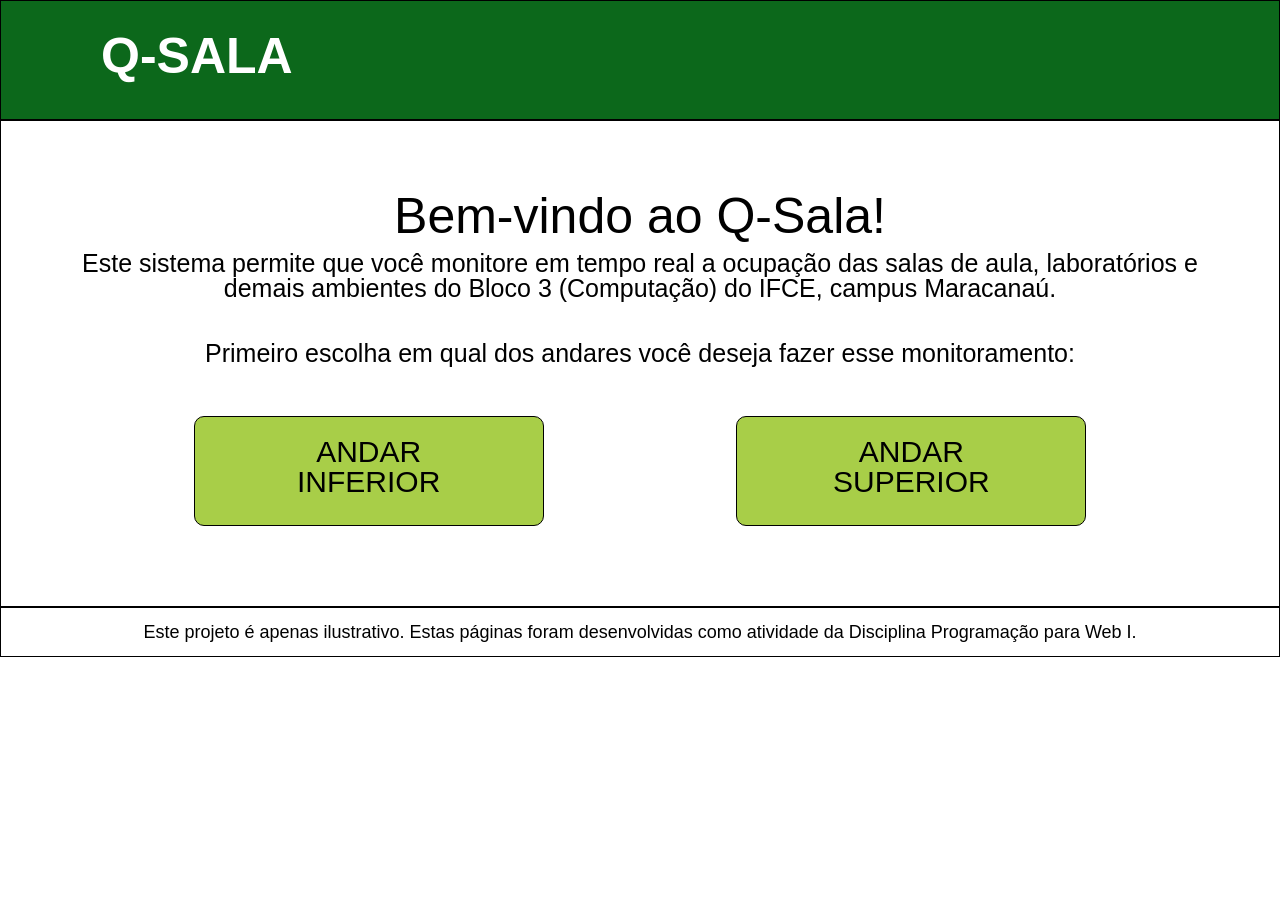
<file: segundaversao/index.html>
<!DOCTYPE html>
<html lang="en">
<head>
    <meta charset="UTF-8">
    <meta name="viewport" content="width=device-width, initial-scale=1.0">
    <title>Q-Sala</title>
    <link href="css/reset.css" rel="stylesheet">
    <link href="css/in.css" rel="stylesheet">
</head>
<body>
    <div class="container">
        <header>
            <div>
                <h1 id="t1">Q-SALA</h1>
            </div>
        </header>
        
        <main>
              <br> <h4 id="t4">Bem-vindo ao Q-Sala!</h4>
                  <h4 id="t5">Este sistema permite que você monitore em tempo real a ocupação das salas de aula, laboratórios e demais ambientes do Bloco 3 (Computação) do IFCE, campus Maracanaú. </h4>
            <br>
              <h4 id="t5">Primeiro escolha em qual dos andares você deseja fazer esse monitoramento:</h4>
              <div class="linha">
                
                <a href="ai.html">
                  <div class="box" id="b6">
                    <h2>ANDAR <br>INFERIOR</h2>
                  </div>
                </a> 
                <a href="as.html">
                  <div class="box" id="b7">
                    <h2>ANDAR <br>SUPERIOR</h2>
                  </div>
                </a> 
              </div>
           </div>
      </main>
        <footer><p>Este projeto é apenas ilustrativo. Estas páginas foram desenvolvidas como atividade da Disciplina Programação para Web I.</p></footer>
    </div>

</body>
</html>
</file>
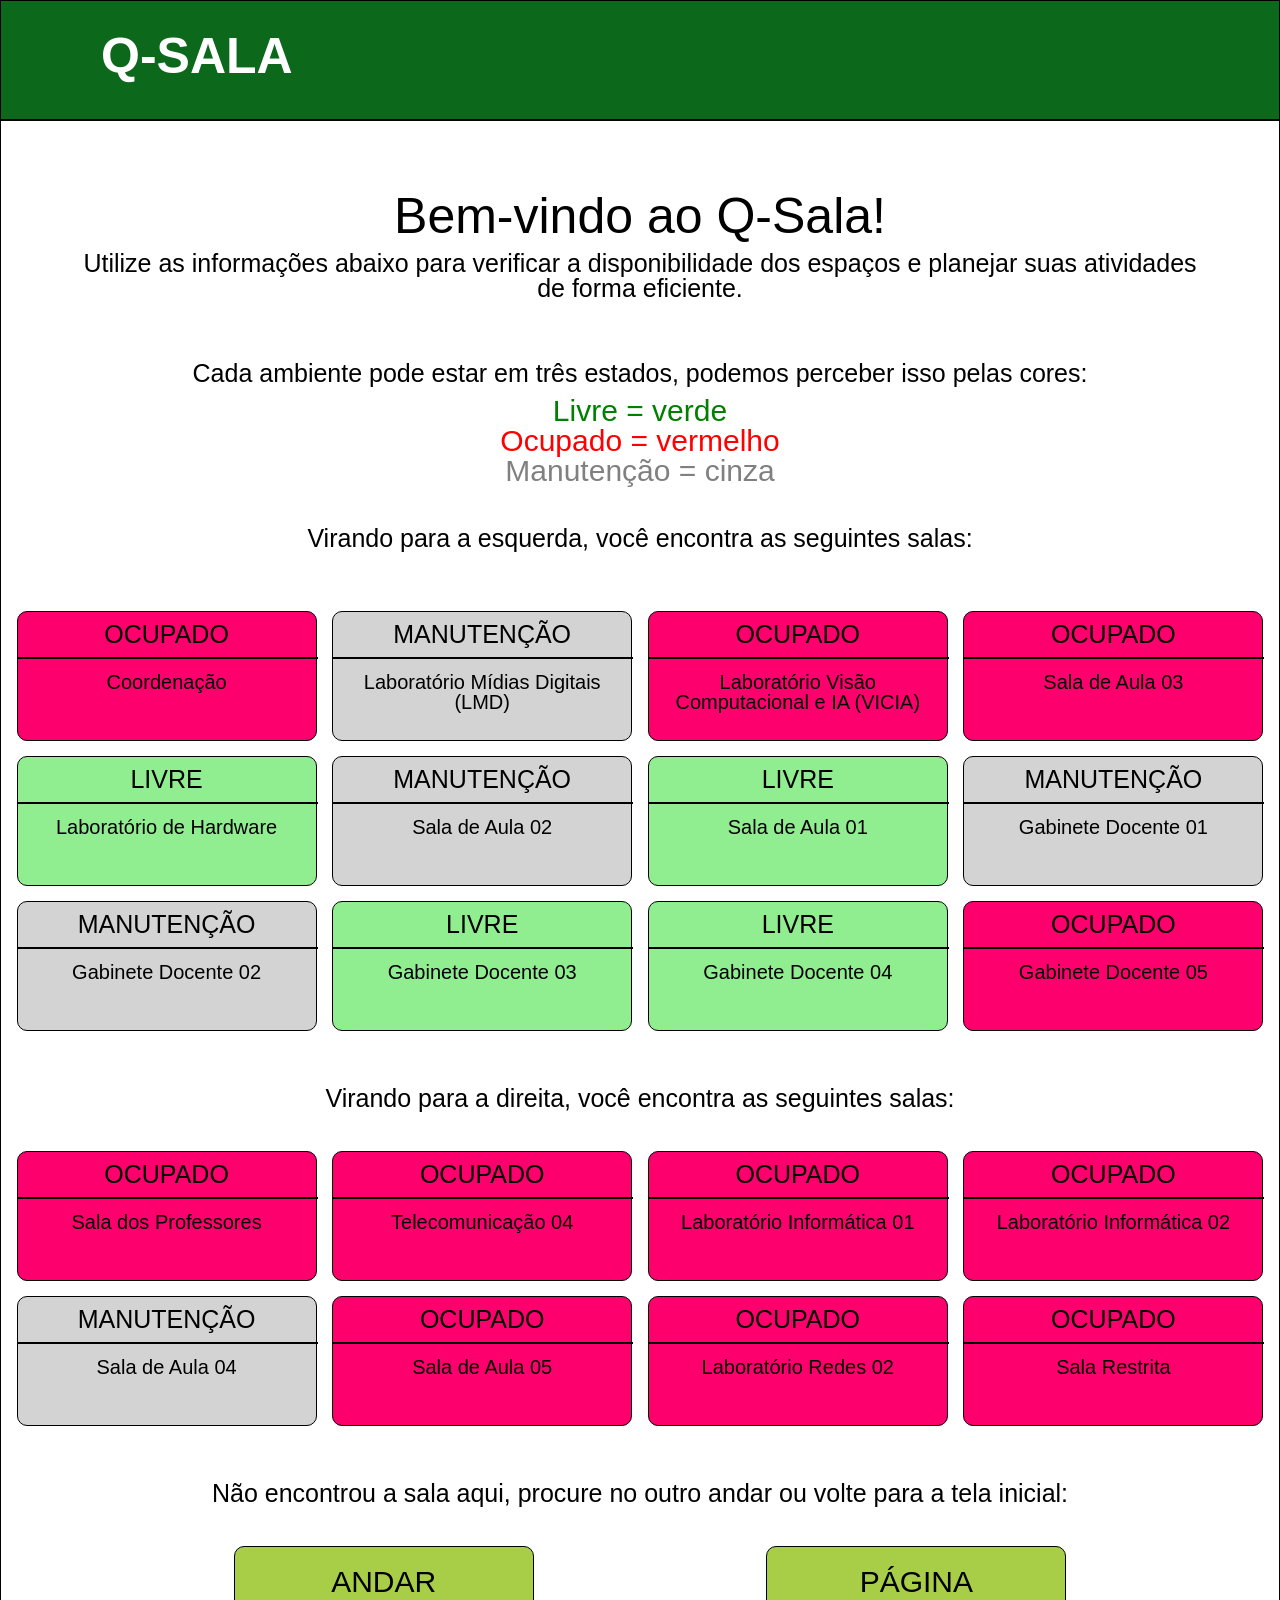
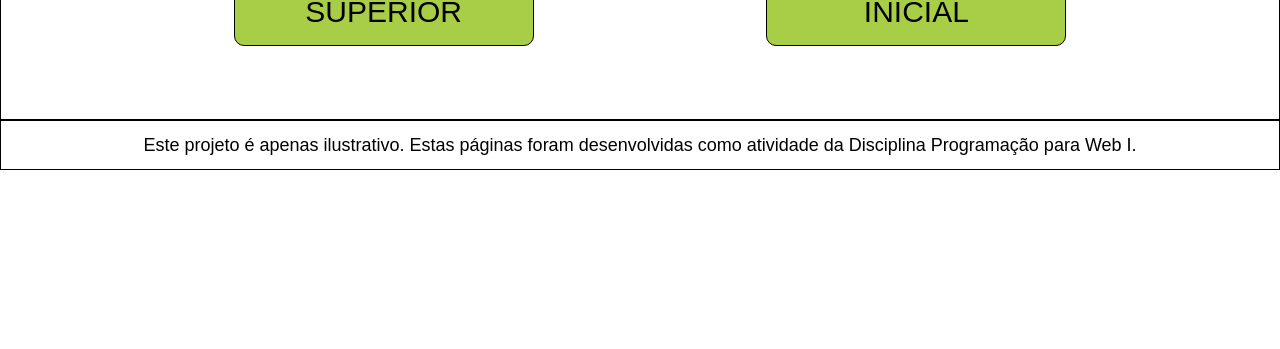
<file: primeiraversao/ai.html>
<!DOCTYPE html>
<html lang="en">
<head>
    <meta charset="UTF-8">
    <meta name="viewport" content="width=device-width, initial-scale=1.0">
    <title>Q-Sala</title>
    <link href="css/reset.css" rel="stylesheet">
    <link href="css/as.css" rel="stylesheet">
</head>
<body>
    <div class="container">
        <header>
            <div>
                <h5 id="t1">Q-SALA</h5>
            </div>
        </header>
        
        <main>
              <br> <h4 id="t4">Bem-vindo ao Q-Sala!</h4>
                  <h4 id="t5">Utilize as informações abaixo para verificar a disponibilidade dos espaços e planejar suas atividades de forma eficiente. </h4>
            <br>
             
          <div id="caixa">
            <h1 id="t5">Cada ambiente pode estar em três estados, podemos perceber isso pelas cores:</h1>
            <h6 style="color: green;">Livre = verde</h6>
            <h6 style="color: red;">Ocupado = vermelho</h6>
            <h6 style="color: gray;">Manutenção = cinza</h6><br>
            <h1>Virando para a esquerda, você encontra as seguintes salas:</h1>
            <div>
            <div class="linha">
              <div class="box" id="b1">
                <h1>OCUPADO</h1>
                <div class="line"></div>
                <h3>Coordenação</h3>
              </div>
              <div class="box" id="b2"><h1>MANUTENÇÃO</h1>
                <div class="line"></div>
                <h3> Laboratório Mídias Digitais (LMD)</h3>
              </div>
              <div class="box" id="b3">
                <h1>OCUPADO</h1>
                <div class="line"></div>
                <h3>Laboratório Visão Computacional e IA (VICIA)</h3>
              </div>
              <div class="box" id="b4">
                <h1>OCUPADO</h1>
                <div class="line"></div>
                <h3>Sala de Aula 03</h3>
              </div>
            </div> 
            <div class="linha">
              <div class="box" id="b5">
                <h1>LIVRE</h1>
                <div class="line"></div>
                <h3>Laboratório de Hardware</h3>
              </div>
              <div class="box" id="b6">
                <h1>MANUTENÇÃO</h1>
                <div class="line"></div>
                <h3>Sala de Aula 02</h3>
              </div>
              <div class="box" id="b7">
                <h1>LIVRE</h1>
                <div class="line"></div>
                <h3>Sala de Aula 01</h3>
              </div>
              
              <div class="box" id="b8">
                <h1>MANUTENÇÃO</h1>
                <div class="line"></div>
                <h3>Gabinete Docente 01</h3>
              </div>
              </div>
            <div class="linha">
              <div class="box" id="b9">
                <h1>MANUTENÇÃO</h1>
                <div class="line"></div>
                <h3>Gabinete Docente 02</h3>
              </div>
              <div class="box" id="b10">
                <h1>LIVRE</h1>
                <div class="line"></div>
                <h3>Gabinete Docente 03</h3>
              </div>
              <div class="box" id="b11">
                <h1>LIVRE</h1>
                <div class="line"></div>
                <h3>Gabinete Docente 04</h3>
              </div>
              <div class="box" id="b12">
                <h1>OCUPADO</h1>
                <div class="line"></div>
                <h3>Gabinete Docente 05</h3>
              </div>
            </div>
            
              <br>
              <h1>Virando para a direita, você encontra as seguintes salas:</h1><br>
            <div class="linha">
              <div class="box" id="b13">
                <h1>OCUPADO</h1>
                <div class="line"></div>
                <h3>Sala dos Professores</h3>
              </div>
              <div class="box" id="b14">
                <h1>OCUPADO</h1>
                <div class="line"></div>
                <h3>Telecomunicação 04</h3>
              </div>
              <div class="box" id="b15">
                <h1>OCUPADO</h1>
                <div class="line"></div>
                <h3>Laboratório Informática 01</h3>
              </div>
              <div class="box" id="b16">
                <h1>OCUPADO</h1>
                <div class="line"></div>
                <h3>Laboratório Informática 02</h3>
              </div>
            </div>
            <div class="linha">
              <div class="box" id="b17">
                <h1>MANUTENÇÃO</h1>
                <div class="line"></div>
                <h3>Sala de Aula 04</h3>
              </div>
              <div class="box" id="b18">
                <h1>OCUPADO</h1>
                <div class="line"></div>
                <h3>Sala de Aula 05</h3>
              </div>
              <div class="box" id="b19">
                <h1>OCUPADO</h1>
                <div class="line"></div>
                <h3>Laboratório Redes 02</h3>
              </div>
              <div class="box" id="b20">
                <h1>OCUPADO</h1>
                <div class="line"></div>
                <h3>Sala Restrita</h3>
              </div>
            </div>
            <br>
            <h4 id="t5">Não encontrou a sala aqui, procure no outro andar ou volte para a tela inicial:</h4>
            <div class="linha">
              <a href="as.html">
                <div class="box" id="b21">
                  <h2>ANDAR <br>SUPERIOR</h2>
                </div>
              </a> 
              <a href="inde.html">
                <div class="box" id="b22">
                  <h2>PÁGINA <br>INICIAL</h2>
                </div>
              </a> 
            </div>
          </div>
          
        </div>
      </main>
        <footer><p>Este projeto é apenas ilustrativo. Estas páginas foram desenvolvidas como atividade da Disciplina Programação para Web I.</p></footer>
    </div>

</body>
</html>
</file>
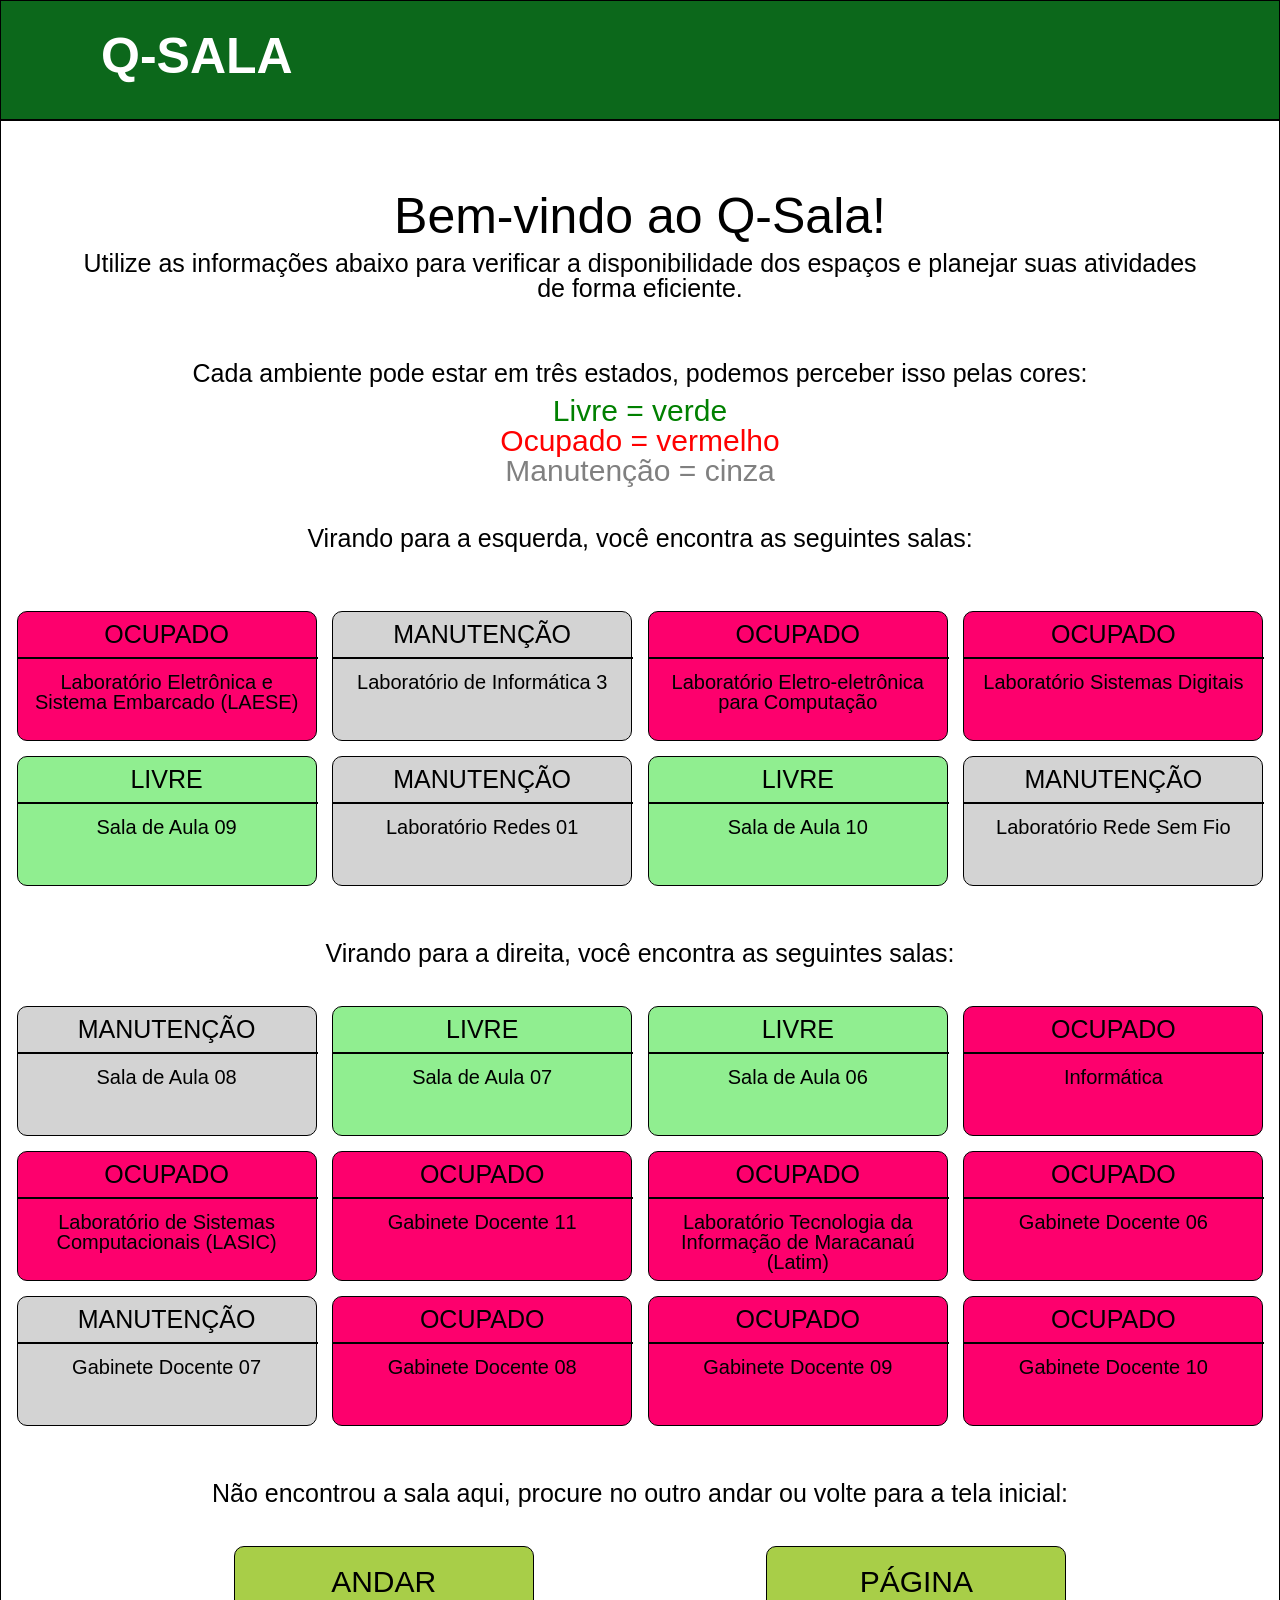
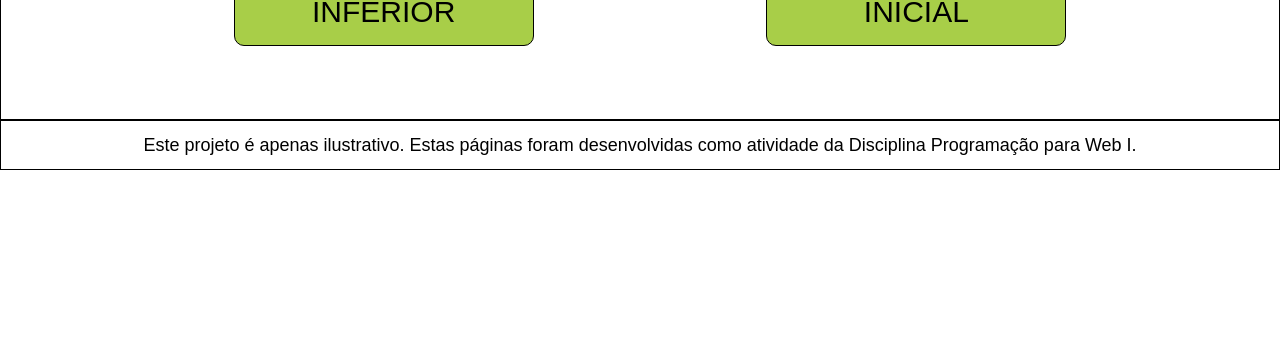
<file: primeiraversao/as.html>
<!DOCTYPE html>
<html lang="en">
<head>
    <meta charset="UTF-8">
    <meta name="viewport" content="width=device-width, initial-scale=1.0">
    <title>Q-Sala</title>
    <link href="css/reset.css" rel="stylesheet">
    <link href="css/as.css" rel="stylesheet">
</head>
<body>
    <div class="container">
        <header>
            <div>
                <h5 id="t1">Q-SALA</h5>
            </div>
        </header>
        
        <main>
              <br> <h4 id="t4">Bem-vindo ao Q-Sala!</h4>
                  <h4 id="t5">Utilize as informações abaixo para verificar a disponibilidade dos espaços e planejar suas atividades de forma eficiente. </h4>
            <br>
             
          <div id="caixa">
            <h1 id="t5">Cada ambiente pode estar em três estados, podemos perceber isso pelas cores:</h1>
            <h6 style="color: green;">Livre = verde</h6>
            <h6 style="color: red;">Ocupado = vermelho</h6>
            <h6 style="color: gray;">Manutenção = cinza</h6><br>
            <h1>Virando para a esquerda, você encontra as seguintes salas:</h1>
            <div>
            <div class="linha">
              <div class="box" id="b1">
                <h1>OCUPADO</h1>
                <div class="line"></div>
                <h3>Laboratório Eletrônica e Sistema Embarcado (LAESE)</h3>
              </div>
              <div class="box" id="b2">
                <h1>MANUTENÇÃO</h1>
                <div class="line"></div>
                <h3> Laboratório de Informática 3</h3>
              </div>
              <div class="box" id="b3">
                <h1>OCUPADO</h1>
                <div class="line"></div>
                <h3>Laboratório Eletro-eletrônica para Computação</h3>
              </div>
              <div class="box" id="b4">
                <h1>OCUPADO</h1>
                <div class="line"></div>
                <h3>Laboratório Sistemas Digitais</h3>
              </div>
            </div> 
            <div class="linha">
              <div class="box" id="b5">
                <h1>LIVRE</h1>
                <div class="line"></div>
                <h3>Sala de Aula 09</h3>
              </div>
              <div class="box" id="b6">
                <h1>MANUTENÇÃO</h1>
                <div class="line"></div>
                <h3>Laboratório Redes 01</h3>
              </div>
              <div class="box" id="b7">
                <h1>LIVRE</h1>
                <div class="line"></div>
                <h3>Sala de Aula 10</h3>
              </div>
              <div class="box" id="b8">
                <h1>MANUTENÇÃO</h1>
                <div class="line"></div>
                <h3>Laboratório Rede Sem Fio</h3>
              </div>
            </div>
              <br>
              <h1>Virando para a direita, você encontra as seguintes salas:</h1><br>
            <div class="linha">
              <div class="box" id="b9">
                <h1>MANUTENÇÃO</h1>
                <div class="line"></div>
                <h3>Sala de Aula 08</h3>
              </div>
              <div class="box" id="b10">
                <h1>LIVRE</h1>
                <div class="line"></div>
                <h3>Sala de Aula 07</h3>
              </div>
              <div class="box" id="b11">
                <h1>LIVRE</h1>
                <div class="line"></div>
                <h3>Sala de Aula 06</h3>
              </div>
              <div class="box" id="b12">
                <h1>OCUPADO</h1>
                <div class="line"></div>
                <h3>Informática</h3>
              </div>
            </div>
            <div class="linha">
              <div class="box" id="b13">
                <h1>OCUPADO</h1>
                <div class="line"></div>
                <h3>Laboratório de Sistemas Computacionais (LASIC)</h3>
              </div>
              <div class="box" id="b14">
                <h1>OCUPADO</h1>
                <div class="line"></div>
                <h3>Gabinete Docente 11</h3>
              </div>
              <div class="box" id="b15">
                <h1>OCUPADO</h1>
                <div class="line"></div>
                <h3>Laboratório Tecnologia da Informação de Maracanaú (Latim)</h3>
              </div>
              <div class="box" id="b16">
                <h1>OCUPADO</h1>
                <div class="line"></div>
                <h3>Gabinete Docente 06</h3>
              </div>
            </div>
            <div class="linha">
              <div class="box" id="b17">
                <h1>MANUTENÇÃO</h1>
                <div class="line"></div>
                <h3>Gabinete Docente 07</h3>
              </div>
              <div class="box" id="b18">
                <h1>OCUPADO</h1>
                <div class="line"></div>
                <h3>Gabinete Docente 08</h3>
              </div>
              <div class="box" id="b19">
                <h1>OCUPADO</h1>
                <div class="line"></div>
                <h3>Gabinete Docente 09</h3>
              </div>
              <div class="box" id="b20">
                <h1>OCUPADO</h1>
                <div class="line"></div>
                <h3>Gabinete Docente 10</h3>
              </div>
            </div>
            <br>
            <h4 id="t5">Não encontrou a sala aqui, procure no outro andar ou volte para a tela inicial:</h4>
            <div class="linha">
              <a href="ai.html">
                <div class="box" id="b21">
                  <h2>ANDAR <br>INFERIOR</h2>
                </div>
              </a> 
              <a href="inde.html">
                <div class="box" id="b22">
                  <h2>PÁGINA <br>INICIAL</h2>
                </div>
              </a> 
            </div>
          </div>
          
        </div>
      </main>
        <footer><p>Este projeto é apenas ilustrativo. Estas páginas foram desenvolvidas como atividade da Disciplina Programação para Web I.</p></footer>
    </div>

</body>
</html>
</file>
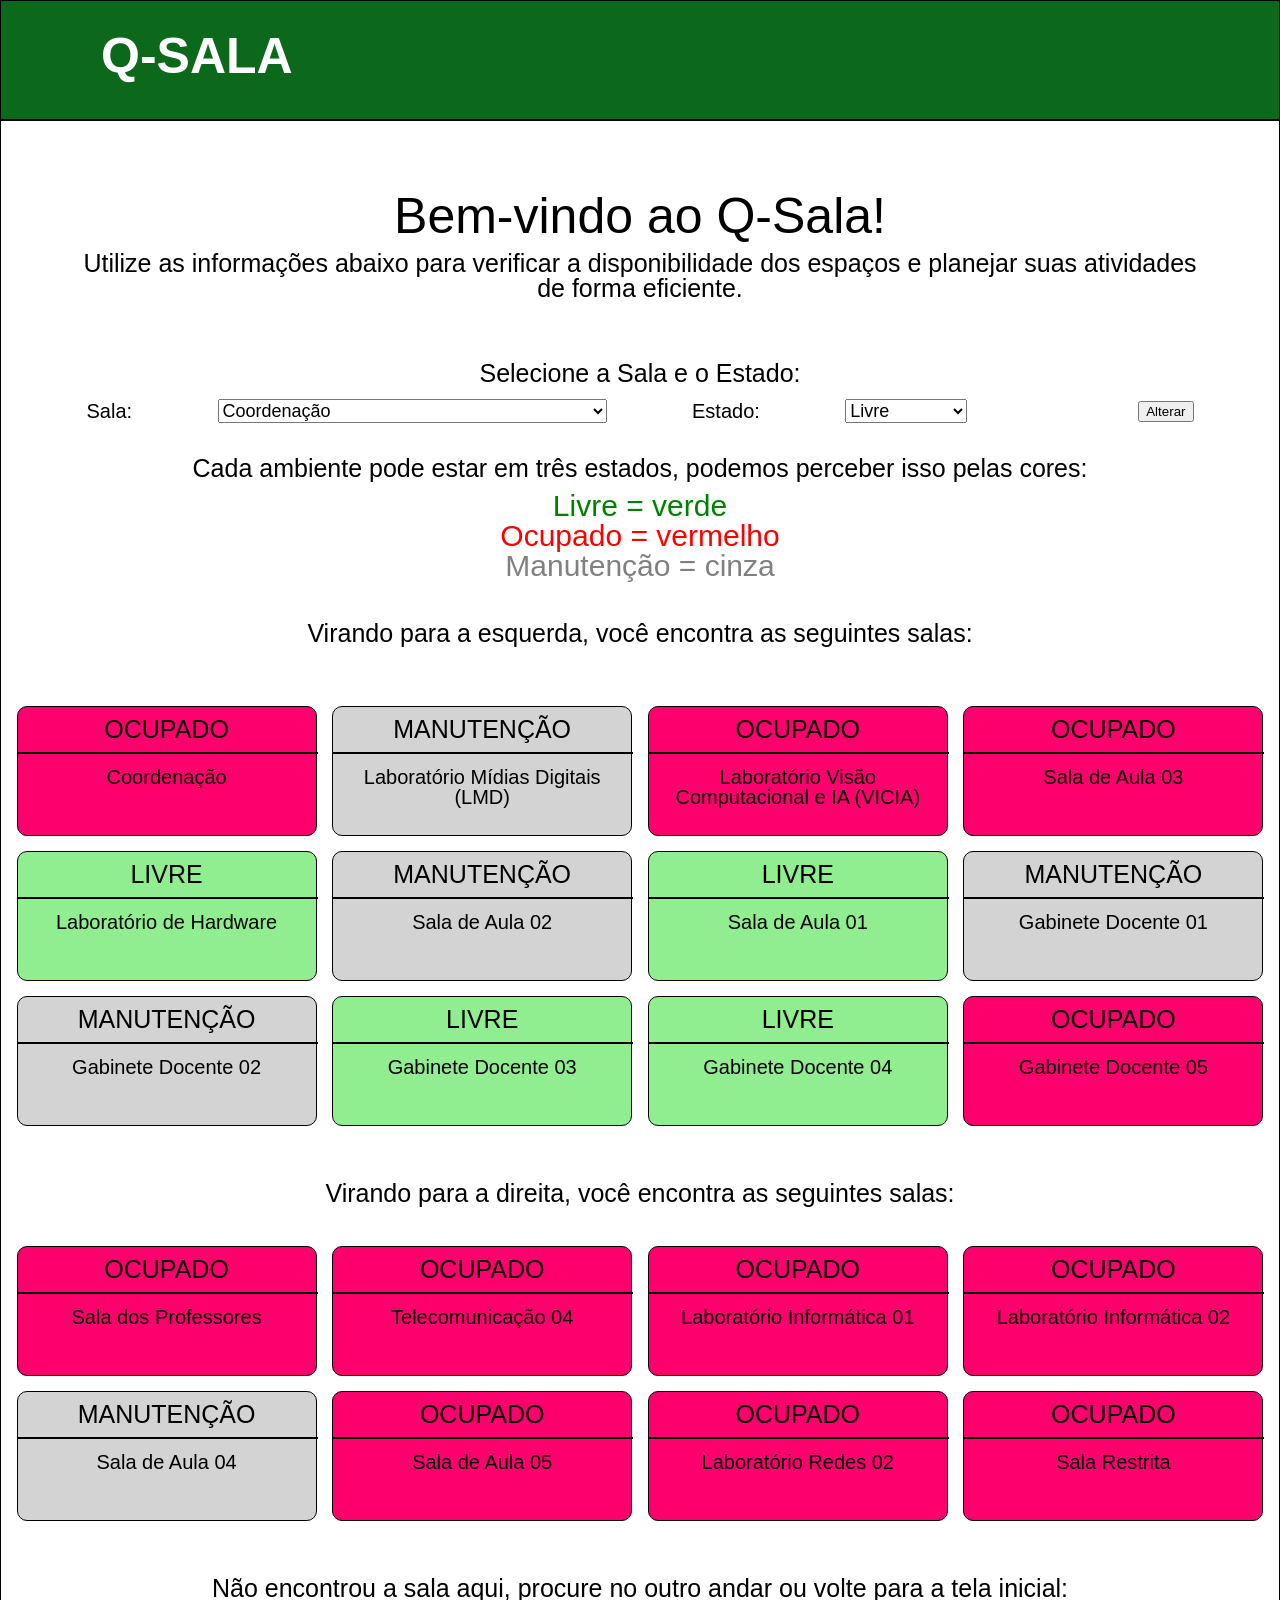
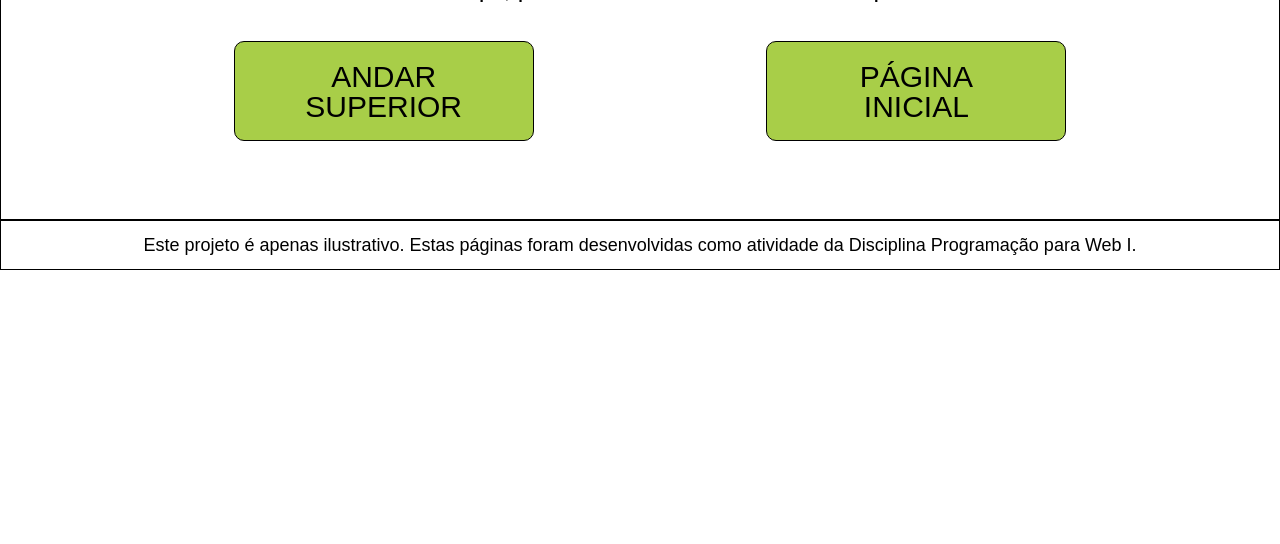
<file: segundaversao/ai.html>
<!DOCTYPE html>
<html lang="en">
<head>
    <meta charset="UTF-8">
    <meta name="viewport" content="width=device-width, initial-scale=1.0">
    <title>Q-Sala</title>
    <link href="css/reset.css" rel="stylesheet">
    <link href="css/as.css" rel="stylesheet">
</head>
<body>
    <div class="container">
        <header>
            <div>
                <h5 id="t1">Q-SALA</h5>
            </div>
        </header>

        <main>
              <br> <h4 id="t4">Bem-vindo ao Q-Sala!</h4>
                  <h4 id="t5">Utilize as informações abaixo para verificar a disponibilidade dos espaços e planejar suas atividades de forma eficiente. </h4>
            <br>
             <div id="caixa">
                 <h1 id="t5">Selecione a Sala e o Estado:</h1>
                 <div class="linha">
                     <label for="salaSelect">Sala:</label>
                     <select id="salaSelect">
                       <option value="b1">Coordenação</option>
                       <option value="b2">Laboratório Mídias Digitais (LMD)</option>
                       <option value="b3">Laboratório Visão Computacional e IA (VICIA)</option>
                       <option value="b4">Sala de Aula 03</option>
                       <option value="b5">Laboratório de Hardware</option>
                       <option value="b6">Sala de Aula 02</option>
                       <option value="b7">Sala de Aula 01</option>
                       <option value="b8">Gabinete Docente 01</option>
                       <option value="b9">Gabinete Docente 02</option>
                       <option value="b10">Gabinete Docente 03</option>
                       <option value="b11">Gabinete Docente 04</option>
                       <option value="b12">Gabinete Docente 05</option>
                       <option value="b13">Sala dos Professores</option>
                       <option value="b14">Telecomunicação 04</option>
                       <option value="b15">Laboratório Informática 01</option>
                       <option value="b16">Laboratório Informática 02</option>
                       <option value="b17">Sala de Aula 04</option>
                       <option value="b18">Sala de Aula 05</option>
                       <option value="b19">Laboratório Redes 02</option>
                       <option value="b20">Sala Restrita</option>
                     </select>
                     <label for="estadoSelect">Estado:</label>
                     <select id="estadoSelect">
                         <option value="livre">Livre</option>
                         <option value="ocupado">Ocupado</option>
                         <option value="manutencao">Manutenção</option>
                     </select>
                    <br><button onclick="alterarEstado()">Alterar</button>

                 </div>
        
            <div id="caixa">
              <h1 id="t5">Cada ambiente pode estar em três estados, podemos perceber isso pelas cores:</h1>
              <h6 style="color: green;">Livre = verde</h6>
              <h6 style="color: red;">Ocupado = vermelho</h6>
              <h6 style="color: gray;">Manutenção = cinza</h6><br>
              <h1>Virando para a esquerda, você encontra as seguintes salas:</h1>
              <div>
              <div class="linha">
                <div class="box" id="b1">
                  <h1>OCUPADO</h1>
                  <div class="line"></div>
                  <h3>Coordenação</h3>
                </div>
                <div class="box" id="b2"><h1>MANUTENÇÃO</h1>
                  <div class="line"></div>
                  <h3> Laboratório Mídias Digitais (LMD)</h3>
                </div>
                <div class="box" id="b3">
                  <h1>OCUPADO</h1>
                  <div class="line"></div>
                  <h3>Laboratório Visão Computacional e IA (VICIA)</h3>
                </div>
                <div class="box" id="b4">
                  <h1>OCUPADO</h1>
                  <div class="line"></div>
                  <h3>Sala de Aula 03</h3>
                </div>
              </div> 
              <div class="linha">
                <div class="box" id="b5">
                  <h1>LIVRE</h1>
                  <div class="line"></div>
                  <h3>Laboratório de Hardware</h3>
                </div>
                <div class="box" id="b6">
                  <h1>MANUTENÇÃO</h1>
                  <div class="line"></div>
                  <h3>Sala de Aula 02</h3>
                </div>
                <div class="box" id="b7">
                  <h1>LIVRE</h1>
                  <div class="line"></div>
                  <h3>Sala de Aula 01</h3>
                </div>

                <div class="box" id="b8">
                  <h1>MANUTENÇÃO</h1>
                  <div class="line"></div>
                  <h3>Gabinete Docente 01</h3>
                </div>
                </div>
              <div class="linha">
                <div class="box" id="b9">
                  <h1>MANUTENÇÃO</h1>
                  <div class="line"></div>
                  <h3>Gabinete Docente 02</h3>
                </div>
                <div class="box" id="b10">
                  <h1>LIVRE</h1>
                  <div class="line"></div>
                  <h3>Gabinete Docente 03</h3>
                </div>
                <div class="box" id="b11">
                  <h1>LIVRE</h1>
                  <div class="line"></div>
                  <h3>Gabinete Docente 04</h3>
                </div>
                <div class="box" id="b12">
                  <h1>OCUPADO</h1>
                  <div class="line"></div>
                  <h3>Gabinete Docente 05</h3>
                </div>
              </div>

                <br>
                <h1>Virando para a direita, você encontra as seguintes salas:</h1><br>
              <div class="linha">
                <div class="box" id="b13">
                  <h1>OCUPADO</h1>
                  <div class="line"></div>
                  <h3>Sala dos Professores</h3>
                </div>
                <div class="box" id="b14">
                  <h1>OCUPADO</h1>
                  <div class="line"></div>
                  <h3>Telecomunicação 04</h3>
                </div>
                <div class="box" id="b15">
                  <h1>OCUPADO</h1>
                  <div class="line"></div>
                  <h3>Laboratório Informática 01</h3>
                </div>
                <div class="box" id="b16">
                  <h1>OCUPADO</h1>
                  <div class="line"></div>
                  <h3>Laboratório Informática 02</h3>
                </div>
              </div>
              <div class="linha">
                <div class="box" id="b17">
                  <h1>MANUTENÇÃO</h1>
                  <div class="line"></div>
                  <h3>Sala de Aula 04</h3>
                </div>
                <div class="box" id="b18">
                  <h1>OCUPADO</h1>
                  <div class="line"></div>
                  <h3>Sala de Aula 05</h3>
                </div>
                <div class="box" id="b19">
                  <h1>OCUPADO</h1>
                  <div class="line"></div>
                  <h3>Laboratório Redes 02</h3>
                </div>
                <div class="box" id="b20">
                  <h1>OCUPADO</h1>
                  <div class="line"></div>
                  <h3>Sala Restrita</h3>
                </div>
              </div>
              <br>
            <h4 id="t5">Não encontrou a sala aqui, procure no outro andar ou volte para a tela inicial:</h4>
            <div class="linha">
              <a href="as.html">
                <div class="box" id="b21">
                  <h2>ANDAR <br>SUPERIOR</h2>
                </div>
              </a> 
              <a href="inde.html">
                <div class="box" id="b22">
                  <h2>PÁGINA <br>INICIAL</h2>
                </div>
              </a> 
            </div>
          </div>

        </div>
      </main>
        <footer><p>Este projeto é apenas ilustrativo. Estas páginas foram desenvolvidas como atividade da Disciplina Programação para Web I.</p></footer>
    </div>
    <script src="js/script.js"></script>

</body>
</html>
</file>
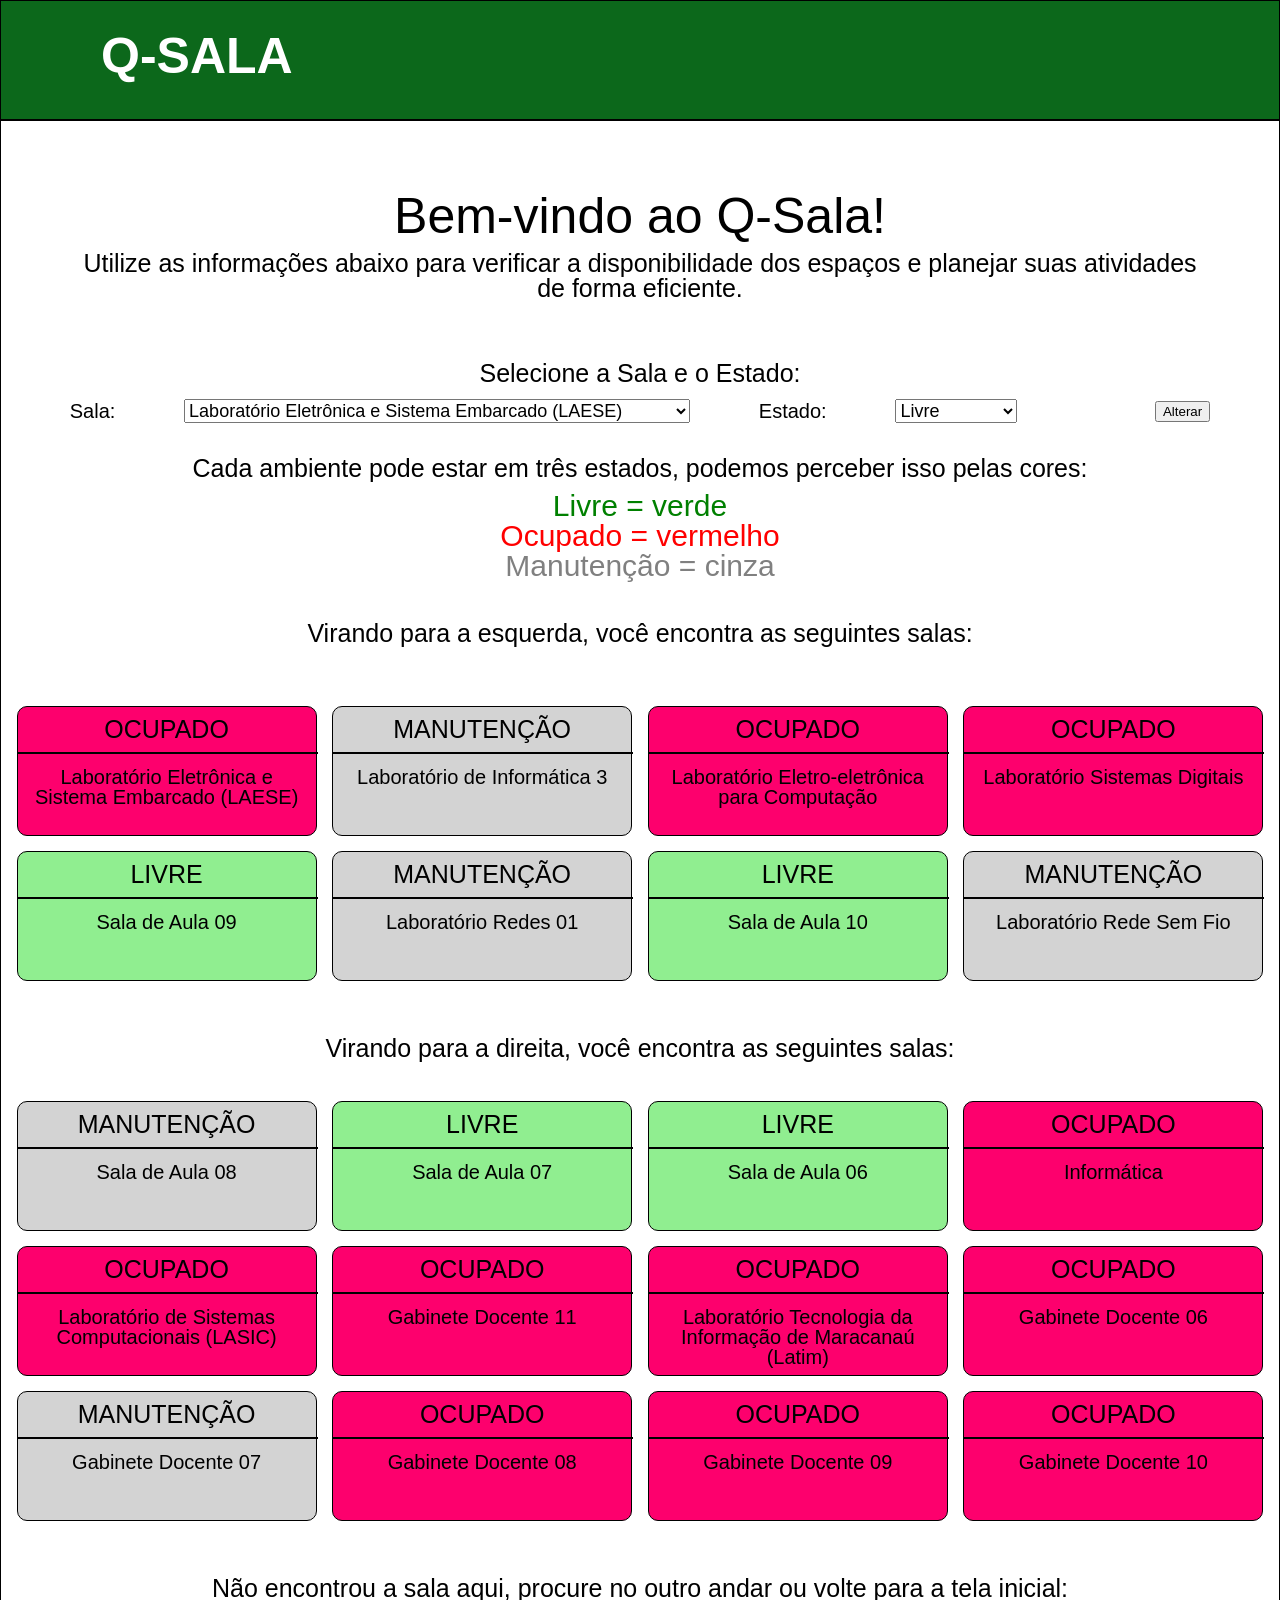
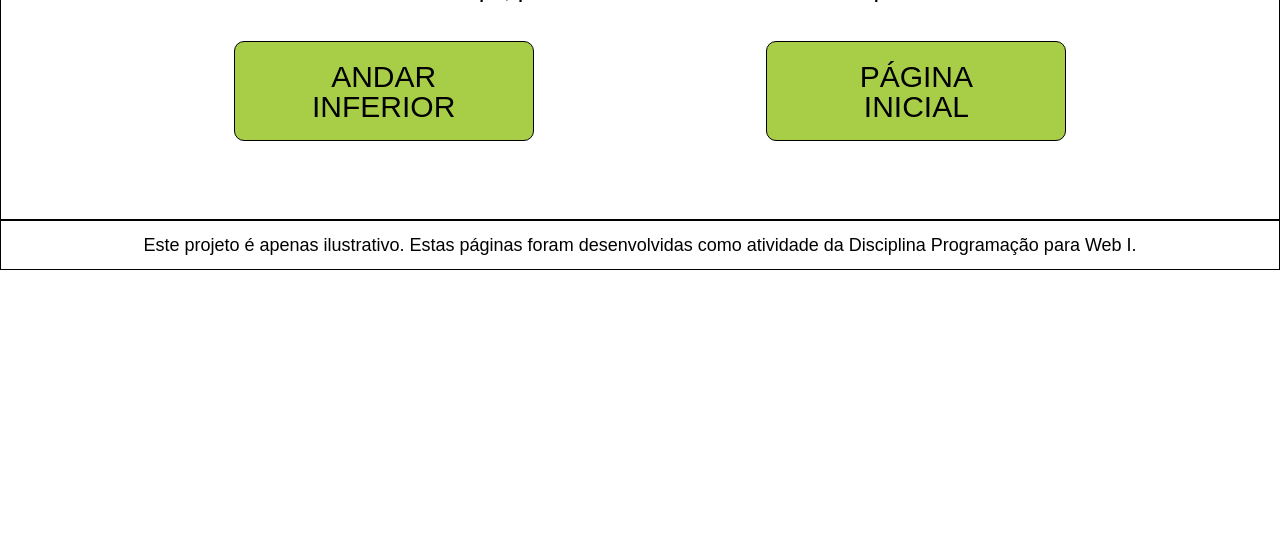
<file: segundaversao/as.html>
<!DOCTYPE html>
<html lang="en">
<head>
    <meta charset="UTF-8">
    <meta name="viewport" content="width=device-width, initial-scale=1.0">
    <title>Q-Sala</title>
    <link href="css/reset.css" rel="stylesheet">
    <link href="css/as.css" rel="stylesheet">
</head>
<body>
    <div class="container">
        <header>
            <div>
                <h5 id="t1">Q-SALA</h5>
            </div>
        </header>
        
        <main>
              <br> <h4 id="t4">Bem-vindo ao Q-Sala!</h4>
                  <h4 id="t5">Utilize as informações abaixo para verificar a disponibilidade dos espaços e planejar suas atividades de forma eficiente. </h4>
            <br>
             <div id="caixa">
                 <h1 id="t5">Selecione a Sala e o Estado:</h1>
                 <div class="linha">
                     <label for="salaSelect">Sala:</label>
                     <select id="salaSelect">
                         <option value="b1">Laboratório Eletrônica e Sistema Embarcado (LAESE)</option>
                         <option value="b2">Laboratório de Informática 3</option>
                         <option value="b3">Laboratório Eletro-eletrônica para Computação</option>
                         <option value="b4">Laboratório Sistemas Digitais</option>
                         <option value="b5">Sala de Aula 09</option>
                         <option value="b6">Laboratório Redes 01</option>
                         <option value="b7">Sala de Aula 10</option>
                         <option value="b8">Laboratório Rede Sem Fio</option>
                         <option value="b9">Sala de Aula 08</option>
                         <option value="b10">Sala de Aula 07</option>
                         <option value="b11">Sala de Aula 06</option>
                         <option value="b12">Informática</option>
                         <option value="b13">Laboratório de Sistemas Computacionais (LASIC)</option>
                         <option value="b14">Gabinete Docente 11</option>
                         <option value="b15">Laboratório Tecnologia da Informação de Maracanaú (Latim)</option>
                         <option value="b16">Gabinete Docente 06</option>
                         <option value="b17">Gabinete Docente 07</option>
                         <option value="b18">Gabinete Docente 08</option>
                         <option value="b19">Gabinete Docente 09</option>
                         <option value="b20">Gabinete Docente 10</option>
                     </select>
                     <label for="estadoSelect">Estado:</label>
                     <select id="estadoSelect">
                         <option value="livre">Livre</option>
                         <option value="ocupado">Ocupado</option>
                         <option value="manutencao">Manutenção</option>
                     </select>
                    <br><button onclick="alterarEstado()">Alterar</button>
                  
                 </div>
          <div id="caixa">
            <h1 id="t5">Cada ambiente pode estar em três estados, podemos perceber isso pelas cores:</h1>
            <h6 style="color: green;">Livre = verde</h6>
            <h6 style="color: red;">Ocupado = vermelho</h6>
            <h6 style="color: gray;">Manutenção = cinza</h6><br>
            <h1>Virando para a esquerda, você encontra as seguintes salas:</h1>
            <div>
            <div class="linha">
              <div class="box" id="b1">
                <h1>OCUPADO</h1>
                <div class="line"></div>
                <h3>Laboratório Eletrônica e Sistema Embarcado (LAESE)</h3>
              </div>
              <div class="box" id="b2">
                <h1>MANUTENÇÃO</h1>
                <div class="line"></div>
                <h3> Laboratório de Informática 3</h3>
              </div>
              <div class="box" id="b3">
                <h1>OCUPADO</h1>
                <div class="line"></div>
                <h3>Laboratório Eletro-eletrônica para Computação</h3>
              </div>
              <div class="box" id="b4">
                <h1>OCUPADO</h1>
                <div class="line"></div>
                <h3>Laboratório Sistemas Digitais</h3>
              </div>
            </div> 
            <div class="linha">
              <div class="box" id="b5">
                <h1>LIVRE</h1>
                <div class="line"></div>
                <h3>Sala de Aula 09</h3>
              </div>
              <div class="box" id="b6">
                <h1>MANUTENÇÃO</h1>
                <div class="line"></div>
                <h3>Laboratório Redes 01</h3>
              </div>
              <div class="box" id="b7">
                <h1>LIVRE</h1>
                <div class="line"></div>
                <h3>Sala de Aula 10</h3>
              </div>
              <div class="box" id="b8">
                <h1>MANUTENÇÃO</h1>
                <div class="line"></div>
                <h3>Laboratório Rede Sem Fio</h3>
              </div>
            </div>
              <br>
              <h1>Virando para a direita, você encontra as seguintes salas:</h1><br>
            <div class="linha">
              <div class="box" id="b9">
                <h1>MANUTENÇÃO</h1>
                <div class="line"></div>
                <h3>Sala de Aula 08</h3>
              </div>
              <div class="box" id="b10">
                <h1>LIVRE</h1>
                <div class="line"></div>
                <h3>Sala de Aula 07</h3>
              </div>
              <div class="box" id="b11">
                <h1>LIVRE</h1>
                <div class="line"></div>
                <h3>Sala de Aula 06</h3>
              </div>
              <div class="box" id="b12">
                <h1>OCUPADO</h1>
                <div class="line"></div>
                <h3>Informática</h3>
              </div>
            </div>
            <div class="linha">
              <div class="box" id="b13">
                <h1>OCUPADO</h1>
                <div class="line"></div>
                <h3>Laboratório de Sistemas Computacionais (LASIC)</h3>
              </div>
              <div class="box" id="b14">
                <h1>OCUPADO</h1>
                <div class="line"></div>
                <h3>Gabinete Docente 11</h3>
              </div>
              <div class="box" id="b15">
                <h1>OCUPADO</h1>
                <div class="line"></div>
                <h3>Laboratório Tecnologia da Informação de Maracanaú (Latim)</h3>
              </div>
              <div class="box" id="b16">
                <h1>OCUPADO</h1>
                <div class="line"></div>
                <h3>Gabinete Docente 06</h3>
              </div>
            </div>
            <div class="linha">
              <div class="box" id="b17">
                <h1>MANUTENÇÃO</h1>
                <div class="line"></div>
                <h3>Gabinete Docente 07</h3>
              </div>
              <div class="box" id="b18">
                <h1>OCUPADO</h1>
                <div class="line"></div>
                <h3>Gabinete Docente 08</h3>
              </div>
              <div class="box" id="b19">
                <h1>OCUPADO</h1>
                <div class="line"></div>
                <h3>Gabinete Docente 09</h3>
              </div>
              <div class="box" id="b20">
                <h1>OCUPADO</h1>
                <div class="line"></div>
                <h3>Gabinete Docente 10</h3>
              </div>
            </div>
            <br>
            <h4 id="t5">Não encontrou a sala aqui, procure no outro andar ou volte para a tela inicial:</h4>
            <div class="linha">
              <a href="ai.html">
                <div class="box" id="b21">
                  <h2>ANDAR <br>INFERIOR</h2>
                </div>
              </a> 
              <a href="inde.html">
                <div class="box" id="b22">
                  <h2>PÁGINA <br>INICIAL</h2>
                </div>
              </a> 
            </div>
          </div>
          
        </div>
      </main>
        <footer><p>Este projeto é apenas ilustrativo. Estas páginas foram desenvolvidas como atividade da Disciplina Programação para Web I.</p></footer>
    </div>
    <script src="js/script.js"></script>
 
</body>
</html>
</file>
<file: segundaversao/css/in.css>
* {
  box-sizing: border-box;
}
body{
  justify-content: center;
  align-items: center;
  font-size: 30px;
  font-family: Verdana, Geneva, Tahoma, sans-serif;
}
.container {
  background-color: white;
  height: 100%;
  width: 100%;
}
header{
  border: 1px solid black;
  width: 100%;
  height: 120px;
  background-color: #0C681B;
}

main{
  border: 1px solid black;
  width: 100%;
  height: 487px; 
  text-align: center;
}
h1{
  font-size: 40px;
  display: inline-block;
}
h2{
  font-size: 30px;
  padding-top: 20px;
  text-decoration: none;
}
a:link{
  text-decoration: none;
  color: black
}

a:visited{
  color: black;
}

h3{
  color: black;   
  font-size: 20px;
  padding: 10px;
}

#b6, #b7 {
  margin-top: 50px;
  
}

.linha {
  display: flex;
  justify-content: space-evenly;
  align-items: center;
  text-align: center;  
}
.box {
  background-color: #A8CE48;
  width: 350px;
  height: 110px;
  border: 1px solid black;
  text-align: center;
  border-radius: 10px;
}
.line{
  width: 350px;
  border: 1px solid black; 
  position: absolute;
}  

footer{
  border: 1px solid black;
  width: 100%;
  height: 50px;
  text-align: center;
  padding-top: 15px;
  font-size: 18px;
  background-color: white;
}

.texto{
  width: 600px;
  height: 300px; 
  margin: 30px;
} 
#t1{
  color: white;
  font-weight: bold;
  margin-left: 100px;
  margin-top: 30px;
  font-size: 50px;

}

#t4{ 
  font-size: 50px;
  margin-top: 40px;
}
#t5{
  margin-top: 10px;
  margin-left: 80px;
  margin-right: 80px;
 font-size: 25px;
}
</file>
<file: primeiraversao/css/as.css>
* {
  box-sizing: border-box;
}
body{
  justify-content: center;
  align-items: center;
  font-size: 30px;
  font-family: Verdana, Geneva, Tahoma, sans-serif;
}
.container {
  background-color: white;
  height: 100%;
  width: 100%;
}
header{
  border: 1px solid black;
  width: 100%;
  height: 120px;
  background-color: #0C681B;
}

main{
  border: 1px solid black;
  width: 100%;
  height: 1600px; 
  text-align: center;
}
h1{
  font-size: 25px;
  padding: 10px;
  
}
h2{
  font-size: 30px;
  padding-top: 20px;
  text-decoration: none;
}
a:link{
  text-decoration: none;
  color: black;
}
a:visited{
  color: black;
}
h3{
  color: black;   
  font-size: 20px;
  padding: 15px;
}

#b21, #b22 {
  margin-top: 40px;
  margin-left: 20px;
  height: 100px;
  background-color: #A8CE48;
} 

footer{
  border: 1px solid black;
  width: 100%;
  height: 50px;
  text-align: center;
  padding-top: 15px;
  font-size: 18px;
  background-color: white;
}

#t1{
  color: white;
  font-weight: bold;
  margin-left: 100px;
  margin-top: 30px;
  font-size: 50px;

}

#t4{ 
  font-size: 50px;
  margin-top: 40px;
}
#t5{
  margin-top: 10px;
  margin-left: 80px;
  margin-right: 80px;
 font-size: 25px;
}

#caixa {
  height: 100%;
  width: 100%;
  text-align: center;
  margin-top: 20px;
}
#b1, #b2, #b3, #b4 {
  margin-top: 50px;
}

.linha {
  display: flex;
  justify-content: space-evenly;
  align-items: center;
  margin-bottom: 15px;

}
.box {
  background-color: white;
  width: 300px;
  height: 130px;
  border: 1px solid black;
  text-align: center;
  border-radius: 10px;
}
.line{
  width: 300px;
  border: 1px solid black; 
  position: absolute;

}  
#b5, #b7, #b10, #b11 {
  background-color: lightgreen;
}
#b1, #b3, #b4, #b12, #b13, #b14, #b15, #b16, #b18, #b19, #b20{
  background-color: #fd006d;
}
#b2, #b6, #b8, #b9, #b17 {
  background-color: lightgray;
}
</file>
<file: segundaversao/css/as.css>
* {
  box-sizing: border-box;
}
body{
  justify-content: center;
  align-items: center;
  font-size: 30px;
  font-family: Verdana, Geneva, Tahoma, sans-serif;
}
.container {
  background-color: white;
  height: 100%;
  width: 100%;
}
header{
  border: 1px solid black;
  width: 100%;
  height: 120px;
  background-color: #0C681B;
}

main{
  border: 1px solid black;
  width: 100%;
  height: 1700px; 
  text-align: center;
}
h1{
  font-size: 25px;
  padding: 10px;
  
}
h2{
  font-size: 30px;
  padding-top: 20px;
  text-decoration: none;
}
a:link{
  text-decoration: none;
  color: black;
}
a:visited{
  color: black;
}
h3{
  color: black;   
  font-size: 20px;
  padding: 15px;
}

#b21, #b22 {
  margin-top: 40px;
  margin-left: 20px;
  height: 100px;
  background-color: #A8CE48;
} 

footer{
  border: 1px solid black;
  width: 100%;
  height: 50px;
  text-align: center;
  padding-top: 15px;
  font-size: 18px;
  background-color: white;
}

#t1{
  color: white;
  font-weight: bold;
  margin-left: 100px;
  margin-top: 30px;
  font-size: 50px;

}

#t4{ 
  font-size: 50px;
  margin-top: 40px;
}
#t5{
  margin-top: 10px;
  margin-left: 80px;
  margin-right: 80px;
 font-size: 25px;
}

#caixa {
  height: 100%;
  width: 100%;
  text-align: center;
  margin-top: 20px;
}
#b1, #b2, #b3, #b4 {
  margin-top: 50px;
}

.linha {
  display: flex;
  justify-content: space-evenly;
  align-items: center;
  margin-bottom: 15px;

}
.box {
  background-color: white;
  width: 300px;
  height: 130px;
  border: 1px solid black;
  text-align: center;
  border-radius: 10px;
}
.line{
  width: 300px;
  border: 1px solid black; 
  position: absolute;

}  
#b5, #b7, #b10, #b11 {
  background-color: lightgreen;
}
#b1, #b3, #b4, #b12, #b13, #b14, #b15, #b16, #b18, #b19, #b20{
  background-color: #fd006d;
}
#b2, #b6, #b8, #b9, #b17 {
  background-color: lightgray;
}
select{
  font-size: 18px;
}
label{
  font-size: 20px;
}
</file>
